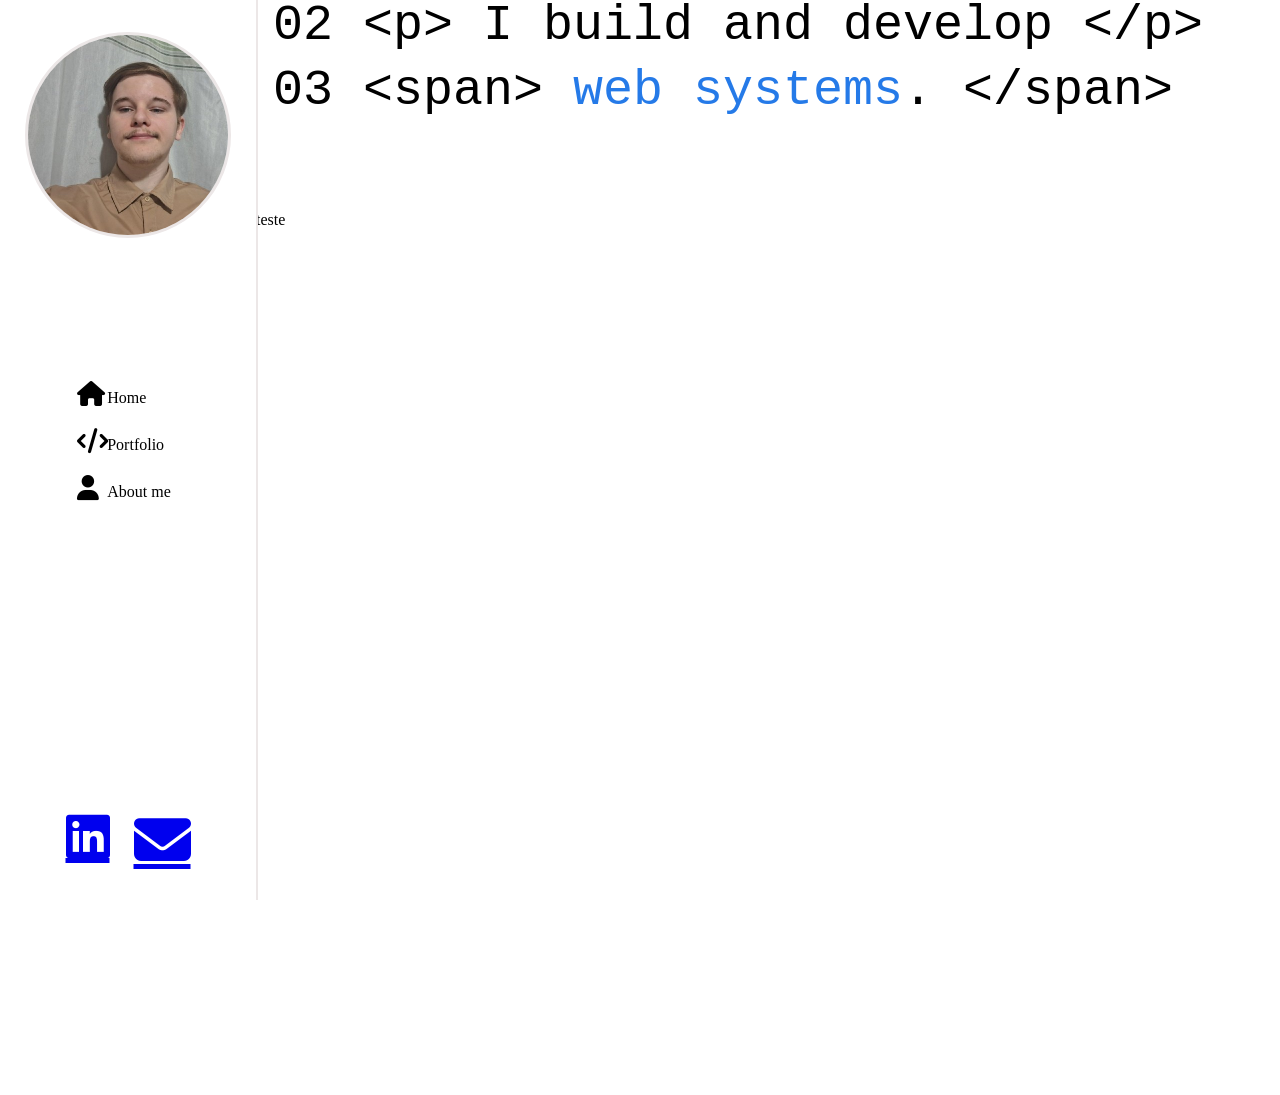
<file: index.html>
<!DOCTYPE html>
<html lang="en">
<head>
    <link rel="preconnect" href="https://fonts.googleapis.com">
    <link rel="preconnect" href="https://fonts.gstatic.com" crossorigin>
    <link href="https://fonts.googleapis.com/css2?family=Inter:wght@400;600;700&display=swap" rel="stylesheet">
    <link rel="stylesheet" href="https://cdnjs.cloudflare.com/ajax/libs/font-awesome/6.5.1/css/all.min.css">
    <link rel="stylesheet" href="style.css">
    <meta charset="UTF-8">
    <meta name="viewport" content="width=device-width, initial-scale=1.0">
    <title>Document</title>
</head>
<body>
    <div class="sidebar">
        <img class="photo" src="image.png">
        <ul class="menu">
            <li>
                <a class="sidebar-font">
                    <i class="icon fa-solid fa-house"></i>
                    <span>Home</span>
                </a>
            </li>
            <li>
                <a class="sidebar-font">
                    <i class="icon fa-solid fa-code"></i>
                    <span>Portfolio</span>
                </a>
            </li>
            <li>
                <a class="sidebar-font">
                    <i class="icon fa-solid fa-user"></i>
                    <span>About me </span>
                </a>
            </li>
        </ul>
        <a class="links" href="https://www.linkedin.com/in/diogo-schultz/" target="_blank" rel="noopener noreferrer">
            <i class="linkedin fa-brands fa-linkedin"></i>
            <i class="email fa-solid fa-envelope"></i>
        </a>
    </div>
        <main class="main-content">
            <div class="code-text-container">
                <div class="code-text">
                    01 &lt;div&gt; Hello, I'm <span class="blue-color">Diogo</span>! &lt;/div&gt;<br>
                    02 &lt;p&gt; I build and develop &lt;/p&gt;<br>
                    03 &lt;span&gt; <span class="blue-color">web systems</span>. &lt;/span&gt;
                </div>
            </div> 
            <div class="portfolio">
                <p>teste</p>
            </div>
        </main>
    </div>
</body>
</html>
</file>
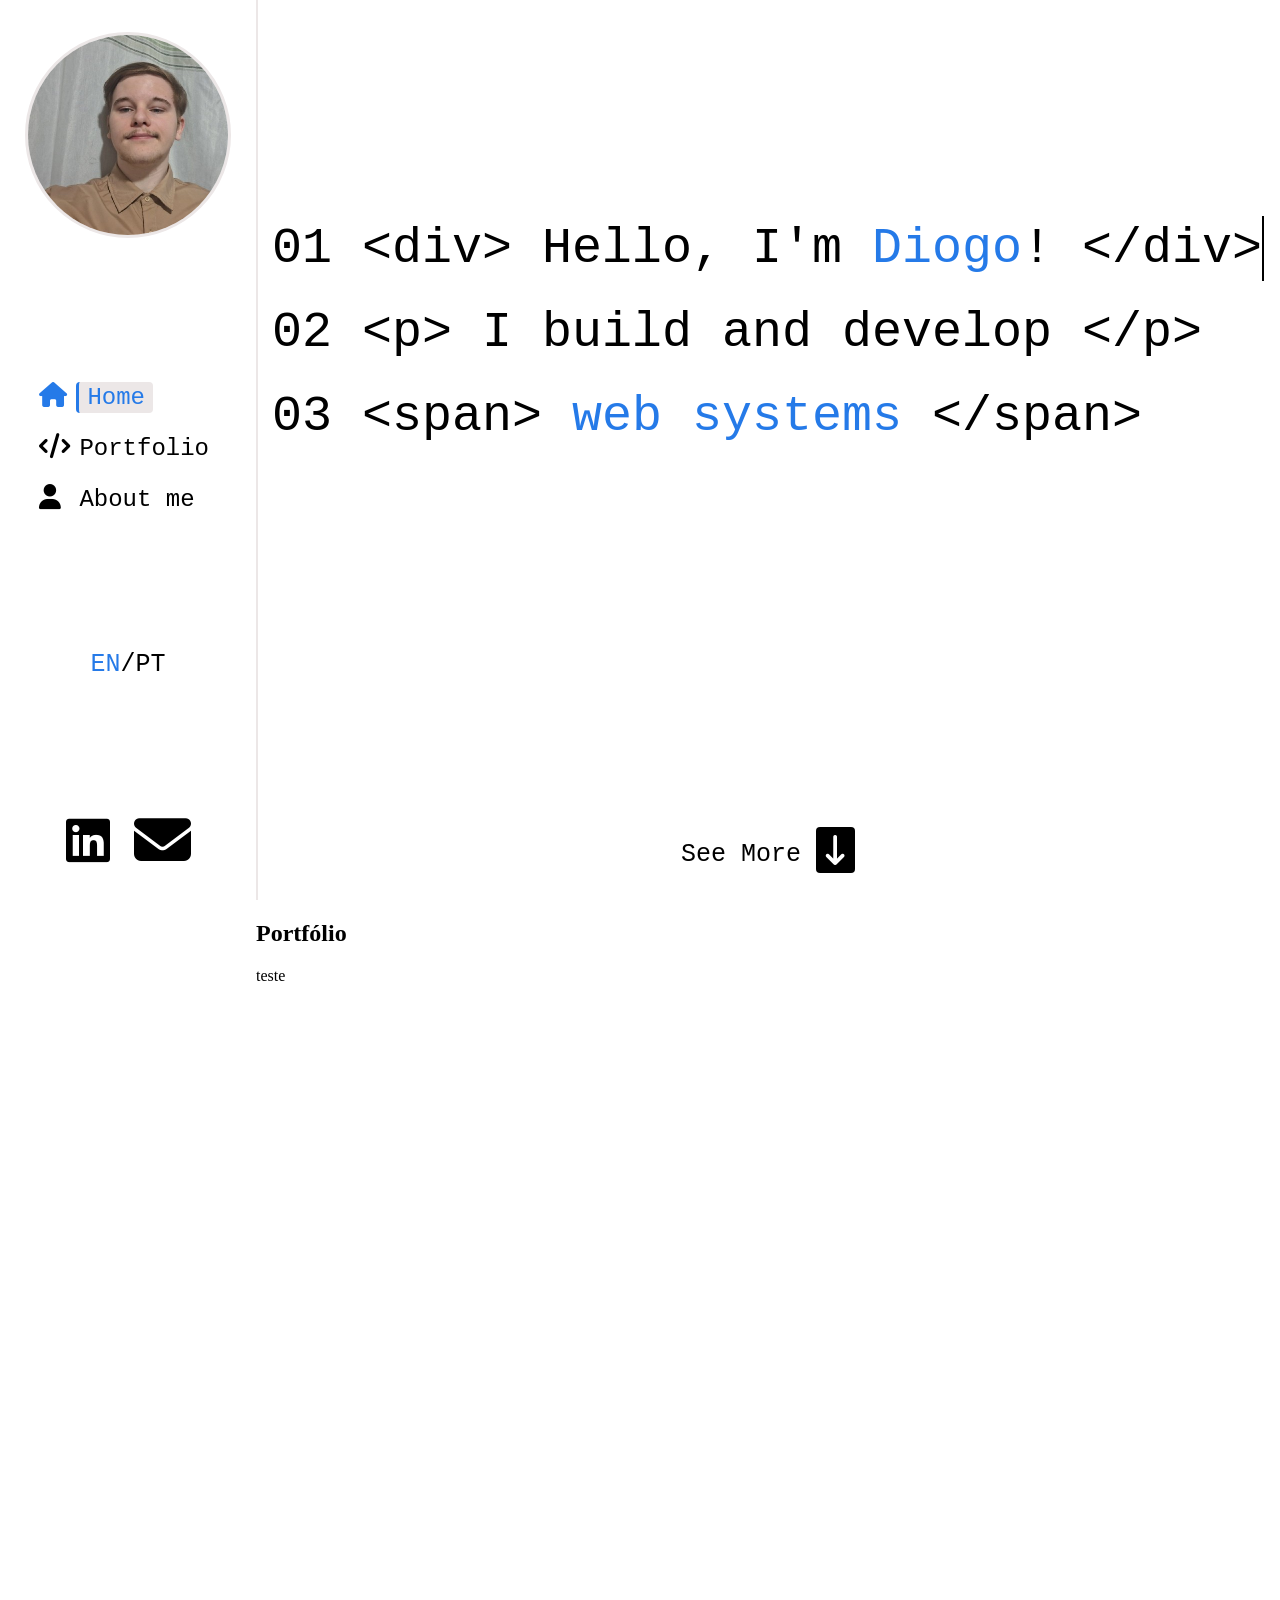
<file: en.html>
<!DOCTYPE html>
<html lang="en">
<head>
    <link rel="preconnect" href="https://fonts.googleapis.com">
    <link rel="preconnect" href="https://fonts.gstatic.com" crossorigin>
    <link href="https://fonts.googleapis.com/css2?family=Inter:wght@400;600;700&display=swap" rel="stylesheet">
    <link rel="stylesheet" href="https://cdnjs.cloudflare.com/ajax/libs/font-awesome/6.5.1/css/all.min.css">
    <link rel="stylesheet" href="style.css">
    <link rel="stylesheet" href="animationTyping.css">
    <meta charset="UTF-8">
    <meta name="viewport" content="width=device-width, initial-scale=1.0">
    <title>Diogo | Web Systems Developer</title>
</head>
<body>
    <div class="sidebar">
        <img class="photo" src="image.png">
        <ul class="menu">
            <li>
                <a class="font">
                    <i class="active-icon icon fa-solid fa-house"></i>
                    <span class="active-text">Home</span>
                </a>
            </li>
            <li>
                <a class="font">
                    <i class="icon fa-solid fa-code"></i>
                    <span>Portfolio</span>
                </a>
            </li>
            <li>
                <a class="font">
                    <i class="icon fa-solid fa-user"></i>
                    <span>About me </span>
                </a>
            </li>
        </ul>
        <div class="languages">
            <a class="active-language language" href="en.html">EN</a>/<a class="language" href="pt.html">PT</a>
        </div>

        <div class="links">
            <a class="email" href="https://www.linkedin.com/in/diogo-schultz/" target="_blank" rel="noopener noreferrer">
                <i class="linkedin fa-brands fa-linkedin"></i>
            </a>
        
            <a class="linkedin" href="mailto:diogorschultz2@gmail.com?subject=Contato%20via%20Portfólio">
                <i class="email fa-solid fa-envelope"></i>
            </a>
        </div>
    </div>
    <div class="topbar">
        <ul class="gray menu-topbar">
            <li>
                <a class="font">
                    <i class="active-icon icon fa-solid fa-house"></i>
                </a>
            </li>
            <li>
                <a class="font">
                    <i class="icon fa-solid fa-code"></i>
                </a>
            </li>
            <li>
                <a class="font">
                    <i class="icon fa-solid fa-user"></i>
                </a>
            </li>
        </ul>
    </div>
        <main class="main-content">
            <section class="hero">
                <img class="photo-small" src="image.png">
                <div class="code-text-container">
                    <div class="code-text">
                        <span class="first-line">01 &lt;div&gt; Hello, I'm <span class="blue-color">Diogo</span>! &lt;/div&gt;</span><br>
                        <span class="second-line">02 &lt;p&gt; I build and develop &lt;/p&gt;</span><br>
                        <span class="third-line">03 &lt;span&gt; <span class="blue-color">web systems</span> &lt;/span&gt;</span>
                    </div>
                </div>
                <div id="see-more" class="see-more">
                    See More
                    <i class="icon fa-solid fa-arrow-down-long"></i>
                </div>
            </section>
        
            <section class="portfolio" id="portfolio">
                <h2>Portfólio</h2>
                <p>teste</p>
            </section>
        </main>
    </div>
</body>
<script>
    document.addEventListener("DOMContentLoaded", function () {
        const menuLinks = document.querySelectorAll(".menu .font");
        const scrollButton = document.getElementById('see-more');
        const destiny = document.getElementById('portfolio');

        menuLinks.forEach((link) => {
            link.addEventListener("click", (event) => {
                const clickedItem = event.currentTarget;

                const icon = clickedItem.querySelector(".icon");
                const text = clickedItem.querySelector("span");

                menuLinks.forEach((otherLinks) =>{
                    otherLinks.querySelector(".icon").classList.remove("active-icon");
                    otherLinks.querySelector("span").classList.remove("active-text");
                });

                icon.classList.add("active-icon");
                text.classList.add("active-text");
                
            });
        });

        scrollButton.addEventListener('click', function(){
            destiny.scrollIntoView({ 
                behavior: 'smooth', // Deixa a rolagem suave (com animação)
                bblock: 'start'      // Alinha o topo do elemento com o topo da janela
            });
        })
    });
</script>
<script src="cursorAnimation.js"></script>
</html>
</file>
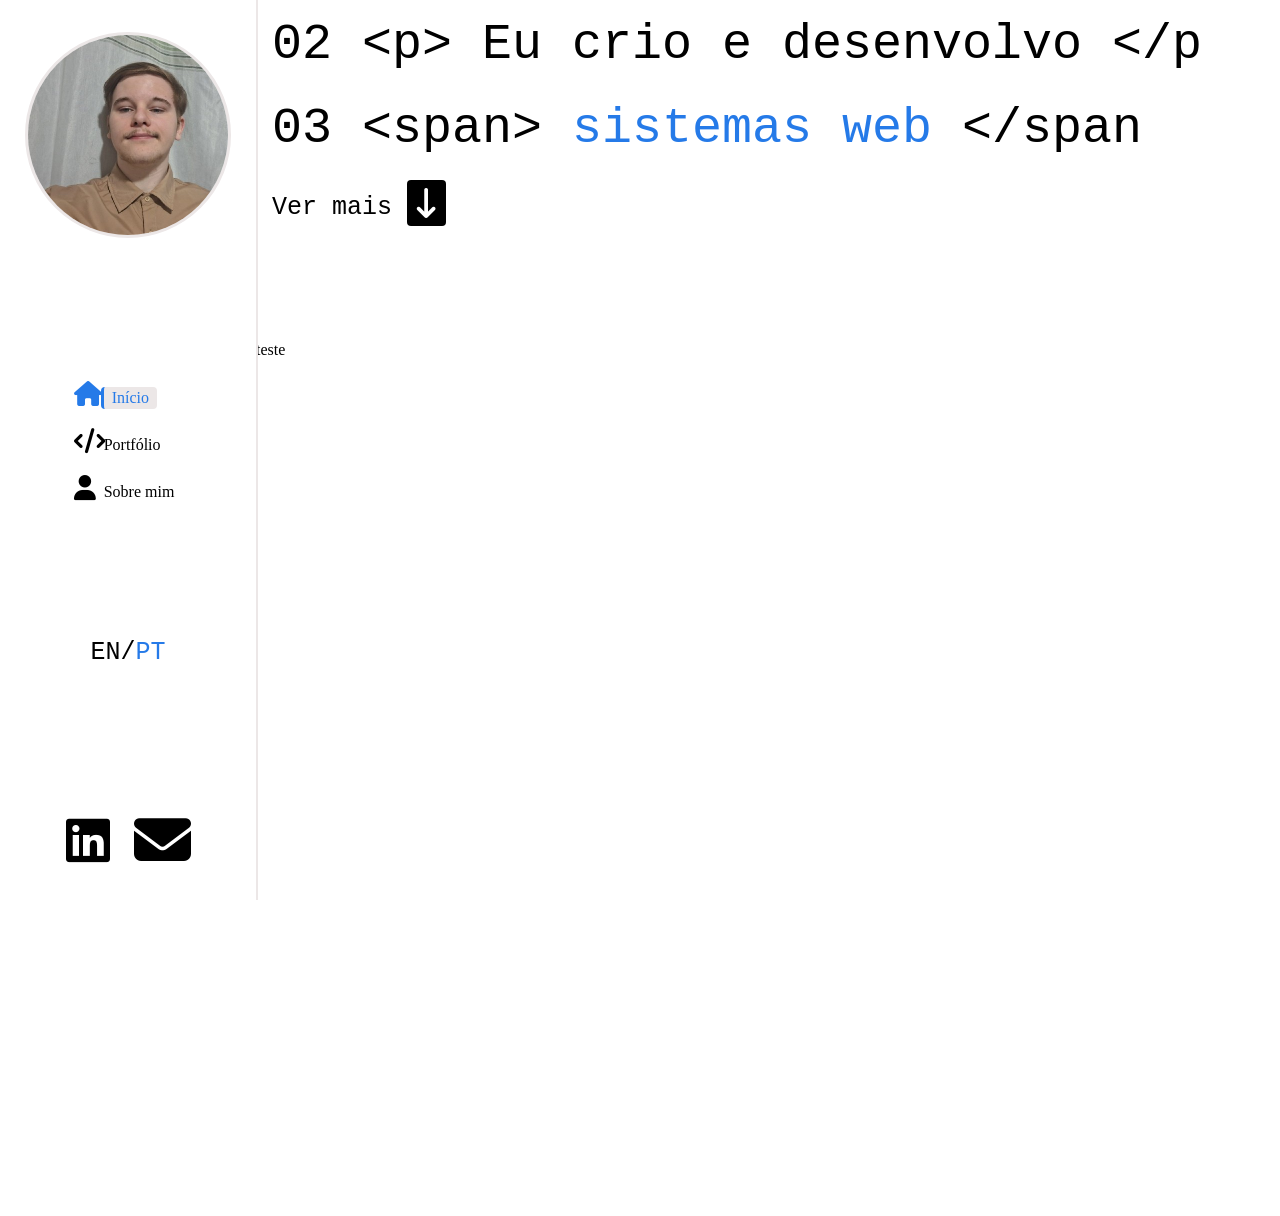
<file: pt.html>
<!DOCTYPE html>
<html lang="pt-BR">
<head>
    <link rel="preconnect" href="https://fonts.googleapis.com">
    <link rel="preconnect" href="https://fonts.gstatic.com" crossorigin>
    <link href="https://fonts.googleapis.com/css2?family=Inter:wght@400;600;700&display=swap" rel="stylesheet">
    <link rel="stylesheet" href="https://cdnjs.cloudflare.com/ajax/libs/font-awesome/6.5.1/css/all.min.css">
    <link rel="stylesheet" href="style.css">
    <link rel="stylesheet" href="animationTyping.css">
    <meta charset="UTF-8">
    <meta name="viewport" content="width=device-width, initial-scale=1.0">
    <title>Documento</title>
</head>
<body>
    <div class="sidebar">
        <img class="photo" src="image.png">
        <ul class="menu">
            <li>
                <a class="sidebar-font">
                    <i class="active-icon icon fa-solid fa-house"></i>
                    <span class="active-text">Início</span>
                </a>
            </li>
            <li>
                <a class="sidebar-font">
                    <i class="icon fa-solid fa-code"></i>
                    <span>Portfólio</span>
                </a>
            </li>
            <li>
                <a class="sidebar-font">
                    <i class="icon fa-solid fa-user"></i>
                    <span>Sobre mim</span>
                </a>
            </li>
        </ul>
        <div class="languages">
            <a class="language" href="en.html">EN</a>/<a class="active-language language" href="pt.html">PT</a>
        </div>
        <div class="links">
            <a class="email" href="https://www.linkedin.com/in/diogo-schultz/" target="_blank" rel="noopener noreferrer">
                <i class="linkedin fa-brands fa-linkedin"></i>
            </a>
        
            <a class="linkedin" href="mailto:diogorschultz2@gmail.com?subject=Contato%20via%20Portfólio">
                <i class="email fa-solid fa-envelope"></i>
            </a>
        </div>
    </div>
        <main class="main-content">
            <div class="code-text-container">
                <div class="code-text">
                    <span class="first-line">01 &lt;div&gt; Olá, eu sou o <span class="blue-color">Diogo</span>! &lt;/div&gt;</span><br>
                    <span class="second-line">02 &lt;p&gt; Eu crio e desenvolvo &lt;/p&gt;</span><br>
                    <span class="third-line">03 &lt;span&gt; <span class="blue-color">sistemas web</span> &lt;/span&gt;</span>
                </div>
                <div class="see-more">
                    Ver mais
                    <i class="icon fa-solid fa-arrow-down-long"></i>
                </div>
            </div> 
            <div class="portfolio">
                <p>teste</p>
            </div>
        </main>
    </div>
</body>
<script>
    document.addEventListener("DOMContentLoaded", function () {
        const menuLinks = document.querySelectorAll(".menu .sidebar-font");

        menuLinks.forEach((link) => {
            link.addEventListener("click", (event) => {
                const clickedItem = event.currentTarget;

                const icon = clickedItem.querySelector(".icon");
                const text = clickedItem.querySelector("span");

                menuLinks.forEach((otherLinks) =>{
                    otherLinks.querySelector(".icon").classList.remove("active-icon");
                    otherLinks.querySelector("span").classList.remove("active-text");
                });

                icon.classList.add("active-icon");
                text.classList.add("active-text");
                
            });
        });
    });
</script>
<script src="cursorAnimation.js"></script>
</html>
</file>
<file: style.css>
body{
    margin:0px;
}

main {
    grid-column: 2;
    min-width: 0;
}

.sidebar {
    position: fixed;
    height: 100vh;
    width: 20vw;
    border-right: 2px solid rgb(236, 231, 231);
    display: flex;
    flex-direction: column;
    align-items: center;
}

.font{
    font-size: 24px;
    font-family: monospace;
}

.photo{
    margin-top: 2rem;
    max-width: 12.5rem;
    border-radius: 50%;
    border-color: rgb(236, 231, 231);
    border-style: solid;
}

.photo-small{
    display:none;
}

.menu {
    list-style: none;
    display: flex;
    flex-direction: column;
    gap: 1.25rem;
    padding: 0;
    margin: 9rem 0 0;
}

.menu li {
    cursor: pointer;
}

.menu a span {
    padding: 2px 8px; 
    border-radius: 4px;
    border-left: 3px solid transparent;
    transition: 0.2s ease;
    display: inline-block;
}

.menu a {   
    gap: 8px;
}

.menu a .icon {
    width: 15px; 
    font-size: 25px;
}

.menu a:hover span,
.menu a span.active-text {
  background-color: rgb(236, 231, 231);
  color: #257ae8;
  border-left-color: #257ae8;
  transform: translateX(8px);
}

.active-icon{
    color: #257ae8;
}

.icon {
    font-size: 1.875rem;
}

.menu a:hover .icon{
    color: #257ae8;
}

.links {
    margin-top: auto;
    margin-bottom: 2rem;
    display: flex;
    flex-direction: row;
    gap: 1.5rem;
}

.links a {
    display: inline-flex;
    align-items: center;
    justify-content: center;
}

.linkedin, .email {
    text-decoration: none;
    color: inherit;
}

.linkedin:visited, .email:visited {
    color: inherit;
}

.linkedin{
    font-size: 50px;
}

.email{
    font-size: 57px;
}

.linkedin:hover, .email:hover{
    color: #257ae8;
}

.main-content {
    margin-left: 20vw;
    display: flex;
    flex-direction: column;
    align-items: center;
}

.hero {
    min-height: 100vh;
    width: 100%;
    display: flex;
    flex-direction: column;
    align-items: center;
}

.code-text-container {
    margin: auto 0;
    position: relative;
    top: -8vh;
}

.code-text {
    text-align: left;       
    font-family: monospace;
    font-size: clamp(1rem, 4vw, 3.125rem);
    line-height: 1.3;
}

.see-more {
    cursor: pointer;
    font-size: 25px;
    font-family: monospace;
    padding-bottom: 3vh;
}

.portfolio {
    min-height: 100vh;
    width: 100%;
}

@keyframes bounce {
    0% {
        transform: translateY(0);
    }
    50% {
        transform: translateY(8px); 
    }
}

.see-more i {
    color: white;
    display: inline-block;
    animation: bounce 1.5s infinite ease-in-out; 
    background-color: black;
    padding: 0.5rem 0.5rem;
    border-radius: 4px;
}

.see-more:hover i {
    background-color: #257ae8;
    animation-play-state: paused;
}

.blue-color{
    color: #257ae8;
}

.languages{    
    font-family: monospace;
    margin-top: 15vh;
    font-size: 25px;
}

.language {
    text-decoration: none;
    color: black;
}

.language:hover{
    color: #257ae8;
}

.active-language{
    color:#257ae8
}

.topbar {
    display: none; /* Escondido por padrão no desktop */
}

@media (max-width: 768px) {
    .sidebar {
        display: none !important;
    }

    .main-content {
        margin-left: 0;
    }

    .see-more{
        cursor: pointer;
        margin-top: auto;
        font-size: 15px;
        font-family: monospace;
    }

    .icon{
        width: 20px; 
        font-size: 20px;
    }

    .code-text-container {
        grid-template-rows: 0.35fr 0.45fr 0.05fr;
        align-items: center;    
        justify-items: center;  
    }

    .topbar {
        display: flex;
        justify-content: center;
        align-items: center;
        position: fixed;
        bottom: 0;
        left: 0;
        width: 100%;
        z-index: 1000;
    }

    .menu-topbar{
        list-style: none;
        display: flex;
        flex-direction: row;
        gap: clamp(1rem, 19vw, 14rem);
        padding: 0;
        margin-bottom: 5vh;
    }

    .photo-small{
        display: flex !important;
        margin-top: 2rem;
        max-width: 15vw;
        border-radius: 50%;
        border-color: rgb(236, 231, 231);
        border-style: solid;
    }

    .gray {
        background-color: rgba(255, 255, 255, 0.75);
        border: 1px solid #e5e7eb;
        padding: 8px 20px;
        border-radius: 999px;   
        box-shadow: 0 2px 8px rgba(0, 0, 0, 0.04);
    }
}
</file>
<file: animationTyping.css>
.first-line, .second-line, .third-line {
    border-right: solid 2px transparent;
    display: inline-block;
    overflow: hidden;
    white-space: nowrap;
    width: 0;
    animation: typing 2s steps(40, end) forwards;
}

.first-line {
    animation-delay: 0ms;
}

.second-line {
    animation-delay: 2s;  
}

.third-line {
    animation-delay: 4s;
}

.third-line-cursor-animation{
    width: var(--char);
    animation: cursorBlink 0.75s step-end infinite;
}

.first-line  { --char: 33ch; }
.second-line { --char: 31ch; }
.third-line  { --char: 29ch; }

.transparent-border{
    border-right-color: transparent;
}

@keyframes cursorBlink {
    from, to {border-color: black; }
    50% { border-color: transparent; }
}

@keyframes typing {
    0%  { 
        width: 0; 
    }
    100% { 
        width: var(--char);
    }
}

.show-cursor{
    border-right-color: black
}
</file>
